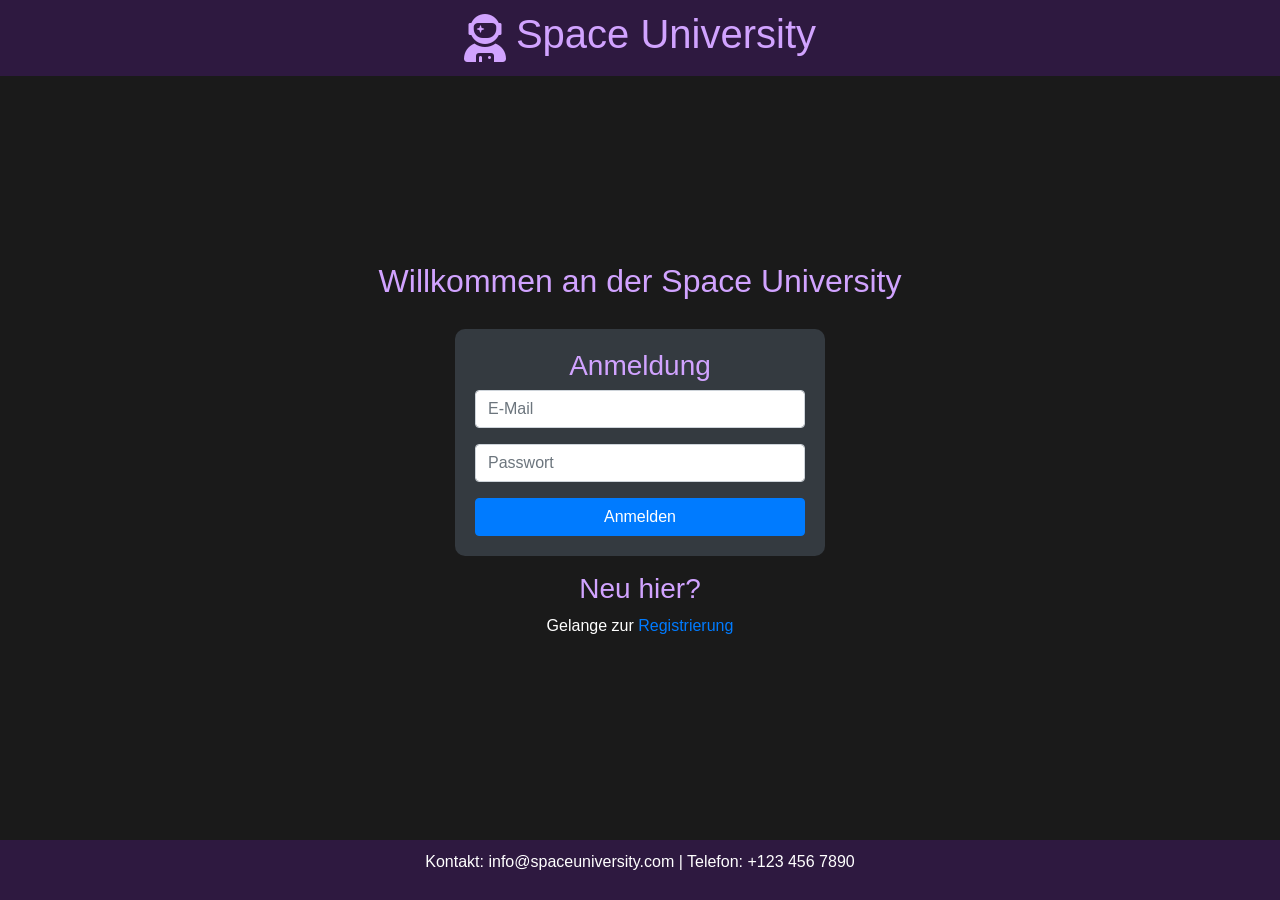
<file: Index.html>
<!DOCTYPE html>
<html lang="en">
<head>
    <meta charset="UTF-8">
    <meta name="viewport" content="width=device-width, initial-scale=1.0">
    <title>Space University</title>
    <link rel="stylesheet" href="https://maxcdn.bootstrapcdn.com/bootstrap/4.0.0/css/bootstrap.min.css">
    <link rel="stylesheet" href="https://cdnjs.cloudflare.com/ajax/libs/font-awesome/6.0.0/css/all.min.css">
    <style>
        body {
            font-family: Arial, sans-serif;
            margin: 0;
            padding: 0;
            background-color: #1a1a1a;
            color: #ffffff;
            display: flex;
            flex-direction: column;
            min-height: 100vh;
        }

        header {
            background-color: #2e1940;
            padding: 10px;
            text-align: center;
            display: flex;
            align-items: center;
            justify-content: center;
        }

        section {
            padding: 20px;
            flex-grow: 1;
            display: flex;
            flex-direction: column;
            align-items: center;
            justify-content: center;
        }

        footer {
            background-color: #2e1940;
            padding: 10px;
            text-align: center;
            position: sticky;
            bottom: 0;
        }

        h1, h2, h3 {
            color: #d1a3ff;
        }

        banner {
            width: 100%;
            height: 300px;
            object-fit: cover;
        }

        .custom-container {
            max-width: 400px;
            margin: 0 auto;
        }

        .custom-form {
            background-color: #343a40;
            color: #ffffff;
            padding: 20px;
            border-radius: 10px;
            margin-top: 20px;
        }
    </style>
</head>
<body>

<header>
    <i class="fa-solid fa-user-astronaut" style="font-size: 48px; color: #d1a3ff; margin-right: 10px;"></i>
    <h1>Space University</h1>
</header>

<section>
    <h2>Willkommen an der Space University</h2>

    <div class="container custom-container">
        <form class="custom-form" action="<test.html" method="post">
            <h3 class="text-center">Anmeldung</h3>
            <div class="form-group">
                <input type="text" class="form-control" placeholder="E-Mail" required>
            </div>
            <div class="form-group">
                <input type="password" class="form-control" placeholder="Passwort" required>
            </div>
            <button type="submit" class="btn btn-primary btn-block">Anmelden</button>
        </form>
    </div>
    <p> </p>
    <h3>Neu hier?</h3>
    <p> Gelange zur <a href="#"> Registrierung </a> </p>
</section>

<footer>
    <p>Kontakt: info@spaceuniversity.com | Telefon: +123 456 7890</p>
</footer>

<script src="https://code.jquery.com/jquery-3.2.1.slim.min.js"></script>
<script src="https://cdnjs.cloudflare.com/ajax/libs/popper.js/1.12.9/umd/popper.min.js"></script>
<script src="https://maxcdn.bootstrapcdn.com/bootstrap/4.0.0/js/bootstrap.min.js"></script>

</body>
</html>
</file>
